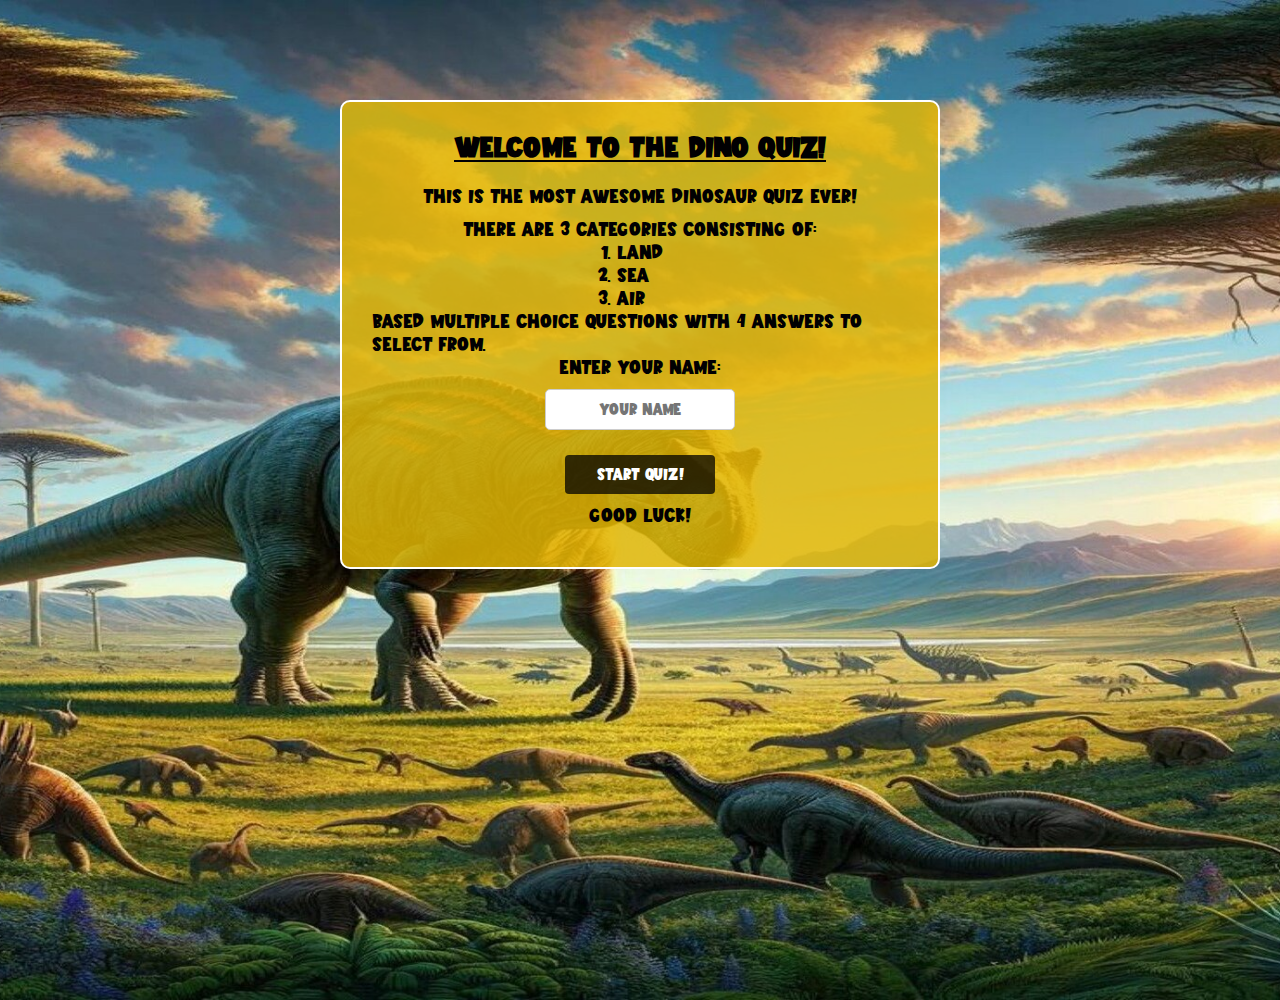
<file: index.html>
<!DOCTYPE html>
<html lang="en">
  <head>
    <title>Dinosaur Quiz</title>

    <!-- META -->
    <meta charset="UTF-8" />
    <meta name="viewport" content="width=device-width, initial-scale=1.0" />
    <meta name="description" content="Website for a basic dinosaur quiz" />
    <meta name="keywords" content="Dinosaur, quiz, multiple choice, easy" />

    <!-- favicon -->
    <link
      rel="apple-touch-icon"
      sizes="180x180"
      href="assets/favicon/apple-touch-icon.png"
    />
    <link
      rel="icon"
      type="image/png"
      sizes="32x32"
      href="assets/favicon/favicon-32x32.png"
    />
    <link
      rel="icon"
      type="image/png"
      sizes="16x16"
      href="assets/favicon/favicon-16x16.png"
    />

    <!-- stylesheet -->
    <link rel="stylesheet" href="assets/css/style.css" />
  </head>
  <body>
    <main class="app">
      <!-- ADDING AN INTRO BEFORE QUIZ -->
      <section id="intro">
        <h2 class="title">WELCOME TO THE DINO QUIZ!</h2>
        <p>This is the most awesome dinosaur quiz ever!</p>
        <hr />
        There are 3 categories consisting of:
        <ul>
          <li>Land</li>
          <li>Sea</li>
          <li>Air</li>
        </ul>
        based multiple choice questions with 4 answers to select from.
        <label for="name">Enter your name:</label>
        <input type="text" id="name" placeholder="Your name" />
        <button id="start-btn">Start Quiz!</button>
        <p>GOOD LUCK!</p>
      </section>
      <!-- THE QUIZ -->
      <section id="quiz-section">
        <!-- ADDED A TIMER -->
        <div id="timer">Timer: <span id="timer-display"></span></div>
        <h1>Title of set question goes here</h1>
        <div class="quiz">
          <h2 id="question">Question goes here</h2>
          <div id="answer-buttons">
            <button class="btn">Answer 1</button>
            <button class="btn">Answer 2</button>
            <button class="btn">Answer 3</button>
            <button class="btn">Answer 4</button>
          </div>
          <button id="next-btn">Next</button>
        </div>
      </section>
      <!-- SCORE SECTION -->
      <section id="score-section">
        <h2 class="title">END OF QUIZ</h2>
        <p>Well done for completing the quiz! please find your score below:</p>
        <div id="score-info"></div>
        <button id="play-again-btn">Play Again!</button>
        <p>
          If you want to see explanations for each answer click the correct
          answer info button below!
        </p>
        <button id="more-info">Answer Info!</button>
      </section>
    </main>
    <script src="assets/javascript/script.js"></script>
  </body>
</html>
</file>
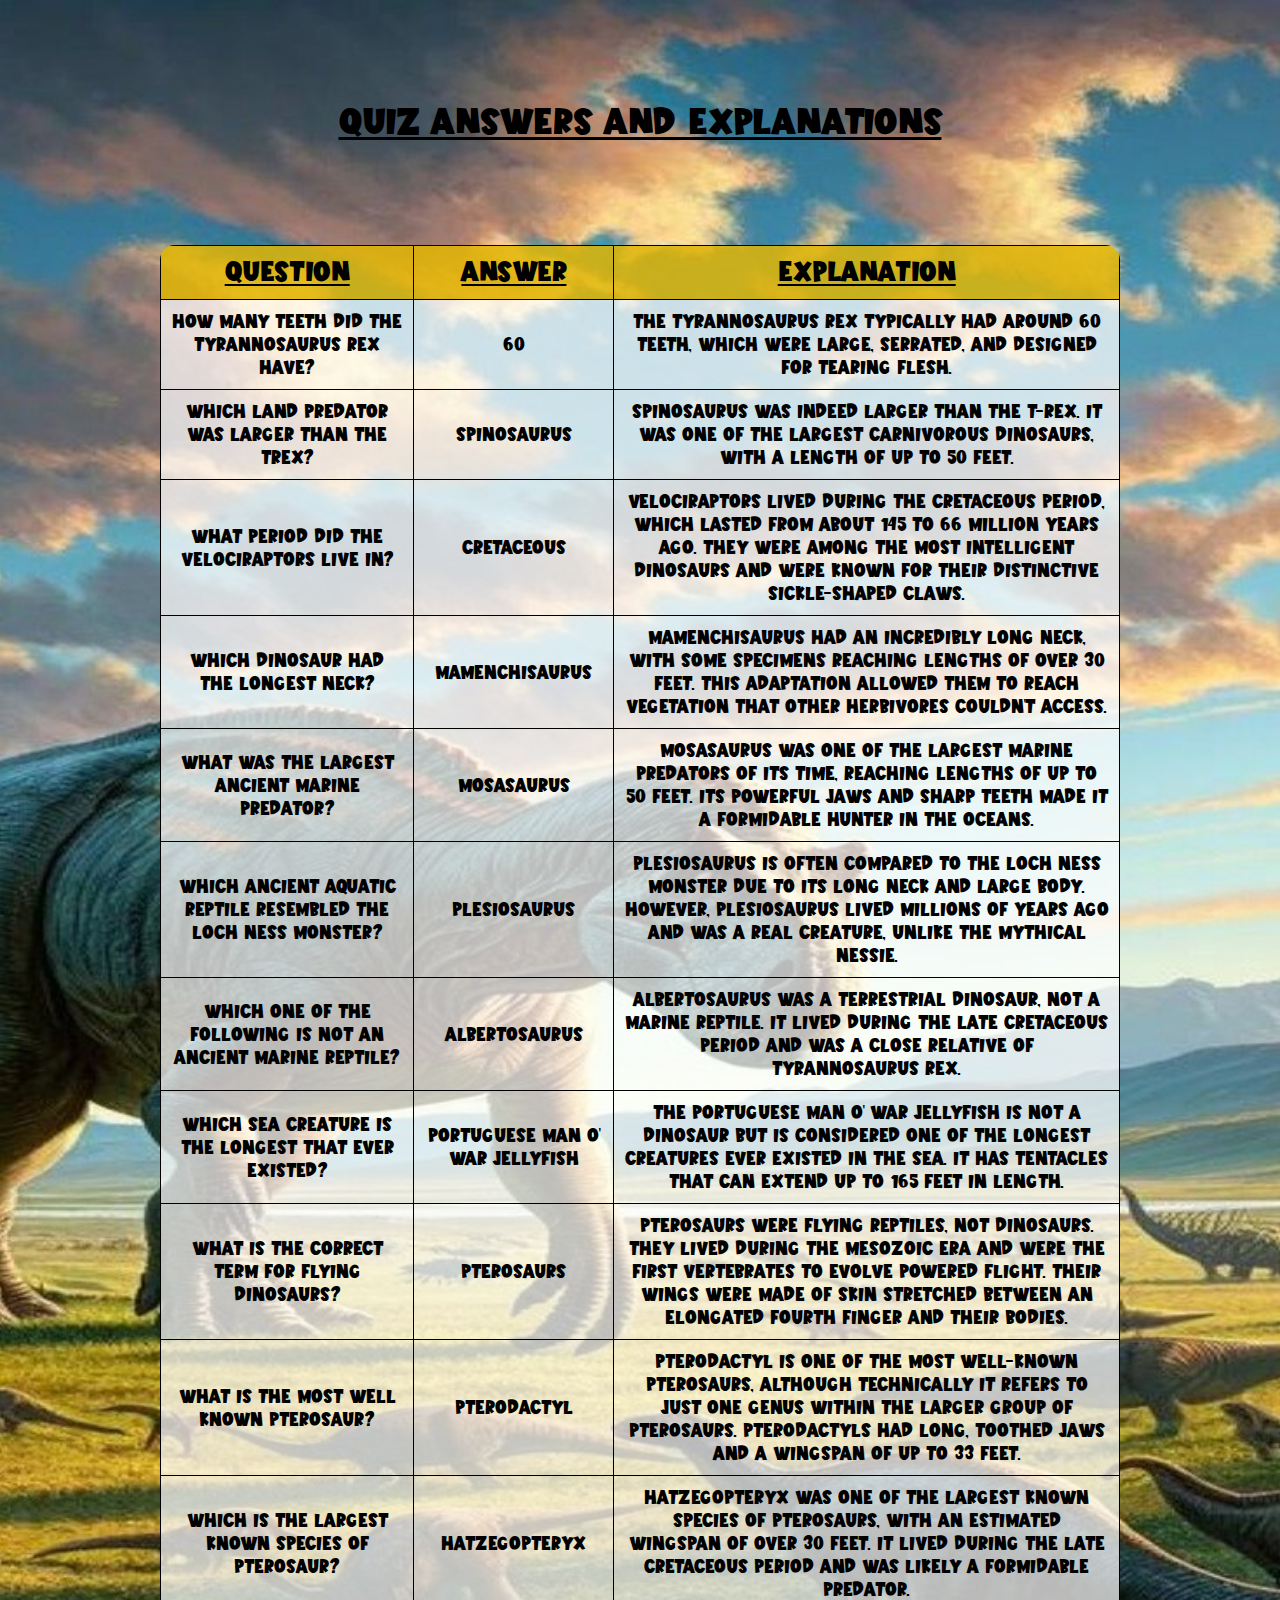
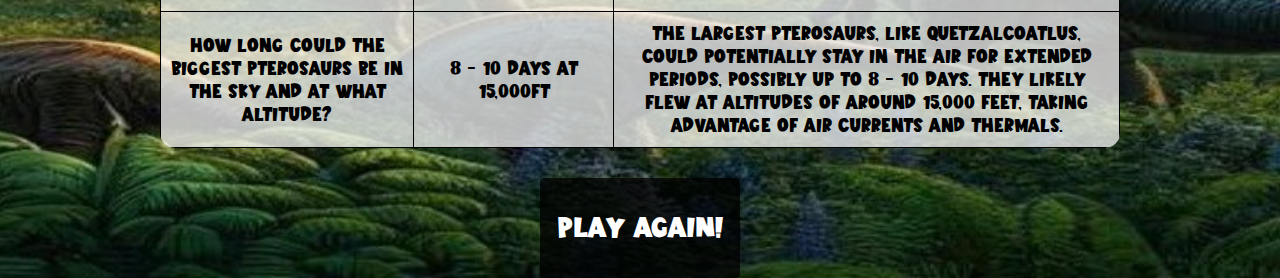
<file: info.html>
<!DOCTYPE html>
<html lang="en">
  <head>
    <!-- META -->
    <meta charset="UTF-8" />
    <meta name="viewport" content="width=device-width, initial-scale=1.0" />
    <meta name="description" content="Website for a basic dinosaur quiz" />
    <meta name="keywords" content="Dinosaur, quiz, multiple choice, easy" />
    <!-- favicon -->
    <link
      rel="apple-touch-icon"
      sizes="180x180"
      href="assets/favicon/apple-touch-icon.png"
    />
    <link
      rel="icon"
      type="image/png"
      sizes="32x32"
      href="assets/favicon/favicon-32x32.png"
    />
    <link
      rel="icon"
      type="image/png"
      sizes="16x16"
      href="assets/favicon/favicon-16x16.png"
    />

    <link rel="stylesheet" href="assets/css/info.css" />

    <title>Quiz Answers and Explanations</title>
  </head>
  <body>
    <h1>Quiz Answers and Explanations</h1>
    <!-- ADDING A TABLE OF ALL CORRECT ANSWERS WITH EXPLANATION TO GIVE USER A BETTER UNDERSTANDING AND EDUCATE -->
    <table>
      <thead>
        <tr>
          <th>Question</th>
          <th>Answer</th>
          <th>Explanation</th>
        </tr>
      </thead>
      <tbody>
        <tr>
          <td>How many teeth did the tyrannosaurus rex have?</td>
          <td>60</td>
          <td>
            The Tyrannosaurus Rex typically had around 60 teeth, which were
            large, serrated, and designed for tearing flesh.
          </td>
        </tr>
        <tr>
          <td>Which land predator was larger than the trex?</td>
          <td>Spinosaurus</td>
          <td>
            Spinosaurus was indeed larger than the T-rex. It was one of the
            largest carnivorous dinosaurs, with a length of up to 50 feet.
          </td>
        </tr>
        <tr>
          <td>What period did the velociraptors live in?</td>
          <td>Cretaceous</td>
          <td>
            Velociraptors lived during the Cretaceous period, which lasted from
            about 145 to 66 million years ago. They were among the most
            intelligent dinosaurs and were known for their distinctive
            sickle-shaped claws.
          </td>
        </tr>
        <tr>
          <td>Which dinosaur had the longest neck?</td>
          <td>Mamenchisaurus</td>
          <td>
            Mamenchisaurus had an incredibly long neck, with some specimens
            reaching lengths of over 30 feet. This adaptation allowed them to
            reach vegetation that other herbivores couldn't access.
          </td>
        </tr>
        <tr>
          <td>What was the largest ancient marine predator?</td>
          <td>Mosasaurus</td>
          <td>
            Mosasaurus was one of the largest marine predators of its time,
            reaching lengths of up to 50 feet. Its powerful jaws and sharp teeth
            made it a formidable hunter in the oceans.
          </td>
        </tr>
        <tr>
          <td>
            Which ancient aquatic reptile resembled the loch ness monster?
          </td>
          <td>Plesiosaurus</td>
          <td>
            Plesiosaurus is often compared to the Loch Ness Monster due to its
            long neck and large body. However, Plesiosaurus lived millions of
            years ago and was a real creature, unlike the mythical Nessie.
          </td>
        </tr>
        <tr>
          <td>Which one of the following is not an ancient marine reptile?</td>
          <td>Albertosaurus</td>
          <td>
            Albertosaurus was a terrestrial dinosaur, not a marine reptile. It
            lived during the Late Cretaceous period and was a close relative of
            Tyrannosaurus Rex.
          </td>
        </tr>
        <tr>
          <td>Which sea creature is the longest that ever existed?</td>
          <td>Portuguese Man O' war jellyfish</td>
          <td>
            The Portuguese Man O' War jellyfish is not a dinosaur but is
            considered one of the longest creatures ever existed in the sea. It
            has tentacles that can extend up to 165 feet in length.
          </td>
        </tr>
        <tr>
          <td>What is the correct term for flying dinosaurs?</td>
          <td>Pterosaurs</td>
          <td>
            Pterosaurs were flying reptiles, not dinosaurs. They lived during
            the Mesozoic Era and were the first vertebrates to evolve powered
            flight. Their wings were made of skin stretched between an elongated
            fourth finger and their bodies.
          </td>
        </tr>
        <tr>
          <td>What is the most well known Pterosaur?</td>
          <td>Pterodactyl</td>
          <td>
            Pterodactyl is one of the most well-known pterosaurs, although
            technically it refers to just one genus within the larger group of
            pterosaurs. Pterodactyls had long, toothed jaws and a wingspan of up
            to 33 feet.
          </td>
        </tr>
        <tr>
          <td>Which is the largest known species of Pterosaur?</td>
          <td>Hatzegopteryx</td>
          <td>
            Hatzegopteryx was one of the largest known species of pterosaurs,
            with an estimated wingspan of over 30 feet. It lived during the Late
            Cretaceous period and was likely a formidable predator.
          </td>
        </tr>
        <tr>
          <td>
            How long could the biggest Pterosaurs be in the sky and at what
            altitude?
          </td>
          <td>8 - 10 days at 15,000ft</td>
          <td>
            The largest pterosaurs, like Quetzalcoatlus, could potentially stay
            in the air for extended periods, possibly up to 8 - 10 days. They
            likely flew at altitudes of around 15,000 feet, taking advantage of
            air currents and thermals.
          </td>
        </tr>
      </tbody>
    </table>
    <button id="play-again-btn">Play Again!</button>
    <script src="assets/javascript/info.js"></script>
  </body>
</html>
</file>
<file: assets/css/style.css>
@font-face {
  font-family: dinoTheme;
  src: url(../font/dinosaur.ttf) format("truetype");
}

* {
  margin: 0;
  padding: 0;
  font-family: "dinoTheme", sans-serif;
  color: #010002;
  box-sizing: border-box;
}
/* adding background color */
body {
  background: url(../images/intro-background.jpg) no-repeat center center/cover;
  min-height: 100vh;
}
/* ADDING DINOSAUR BACKGROUNDS */
body.land-dinosaurs {
  background: url(../images/baby-trex.jpeg) no-repeat center center/cover;
}
body.ancient-marine-creatures {
  background: url(../images/scary-sea-creature.jpeg) no-repeat center
    center/cover;
}
body.flying-dinosaurs {
  background: url(../images/pterosaurs.jpeg) no-repeat center center/cover;
}
/* styling the intro/score */
#intro {
  display: flex;
  flex-direction: column;
  align-items: center;
}
#intro ul li {
  text-align: left;
  list-style-type: decimal;
}
.title {
  text-align: center;
  text-decoration: underline;
  margin-bottom: 10px;
}
p {
  margin: 10px 0;
  text-align: center;
}
hr {
  display: none;
}
label {
  margin-bottom: 5px;
}
#name {
  padding: 10px;
  margin: 5px;
  border: 1px solid #ccc;
  border-radius: 5px;
  text-align: center;
}
#score-info {
  display: flex;
  justify-content: center;
}
.app {
  background: #e1b504d7;
  width: 90%;
  max-width: 600px;
  margin: 100px auto 0;
  /* adding border */
  border: 2px solid white;
  border-radius: 10px;
  padding: 30px;
}
.app h1 {
  font-size: 25px;
  color: #000;
  font-weight: 600;
  border-bottom: 1px solid #333;
  padding-bottom: 30px;
  text-align: center;
}
/* HIDING THE QUIZ AT START */
#quiz-section {
  display: none;
}
/* HIDING SCORE SECTION */
#score-section {
  display: none;
}
.quiz {
  padding: 20px 0;
}
.quiz h2 {
  font-size: 18px;
  color: #000;
  font-weight: 600;
}
.btn {
  background: #fff;
  color: #222;
  font-weight: 500;
  width: 100%;
  border: 1px solid #222;
  padding: 10px;
  margin: 10px 0;
  text-align: left;
  border-radius: 4px;
  cursor: pointer;
  transition: all 0.3s;
}
.btn:hover:not([disabled]) {
  background: #222;
  color: #fff;
}
.btn:disabled {
  cursor: no-drop;
}
#next-btn {
  background: #000000bf;
  color: #fff;
  font-weight: 500;
  width: 150px;
  border: 0;
  padding: 10px;
  margin: 20px auto 0;
  border-radius: 4px;
  cursor: pointer;
  display: none;
}
/* new buttons */
#start-btn,
#play-again-btn,
#more-info {
  background: #000000bf;
  color: #fff;
  font-weight: 500;
  width: 150px;
  border: 0;
  padding: 10px;
  margin: 20px auto 0;
  border-radius: 4px;
  cursor: pointer;
  display: block;
}
#more-info > a {
  text-decoration: none;
  color: #fff;
}
.correct {
  background: #9aeabc;
}
.incorrect {
  background: #ff9393;
}

/* added a media query for galaxy fold */
@media screen and (max-width: 280px) {
  body {
    /* margin-bottom as app container was too close to end of screen */
    margin-bottom: 80px;
    font-size: 14px;
  }

  /* name input less wide */
  #name {
    width: 90%;
  }
}
</file>
<file: assets/css/info.css>
/* font */
@font-face {
  font-family: dinoTheme;
  src: url(../font/dinosaur.ttf) format("truetype");
}

* {
  font-family: "dinoTheme", sans-serif;
  font-weight: 200;
  color: black;
  padding: 0;
  margin: 0;
}
/* same background as intro page */
body {
  background: url(../images/intro-background.jpg) no-repeat center center/cover;
  min-height: 100vh;
}
h1 {
  text-align: center;
  text-decoration: underline;
  color: black;
  margin: 100px;
}
/* Table styling */
table {
  width: 75%;
  border-collapse: collapse;
  margin: 100px auto 20px;
  border-radius: 15px;
  /* overflow - hidden to apply the border radius */
  overflow: hidden;
}
th,
td {
  border: 1px solid #000;
  padding: 8px;
  font-family: "dinoTheme", sans-serif;
}
th {
  background-color: #e1b504d7;
}
/* Styling table headings */
thead th {
  background-color: #e1b504d7;
  text-align: center;
  text-decoration: underline;
  font-size: 24px;
}
/* Styling table cells */
tbody td {
  text-align: center;
  background: rgba(255, 255, 255, 0.726);
}
/* Adding spacing between table cells */
td,
th {
  padding: 10px;
}
table {
  font-size: 16px;
}
/* button */
#play-again-btn {
  background: #000000bf;
  color: #fff;
  font-size: 25px;
  font-weight: 500;
  width: 200px;
  height: 100px;
  border: 0;
  padding: 10px;
  margin: 30px auto 0;
  border-radius: 4px;
  cursor: pointer;
  display: flex;
  align-items: center;
  justify-content: center;
}
</file>
